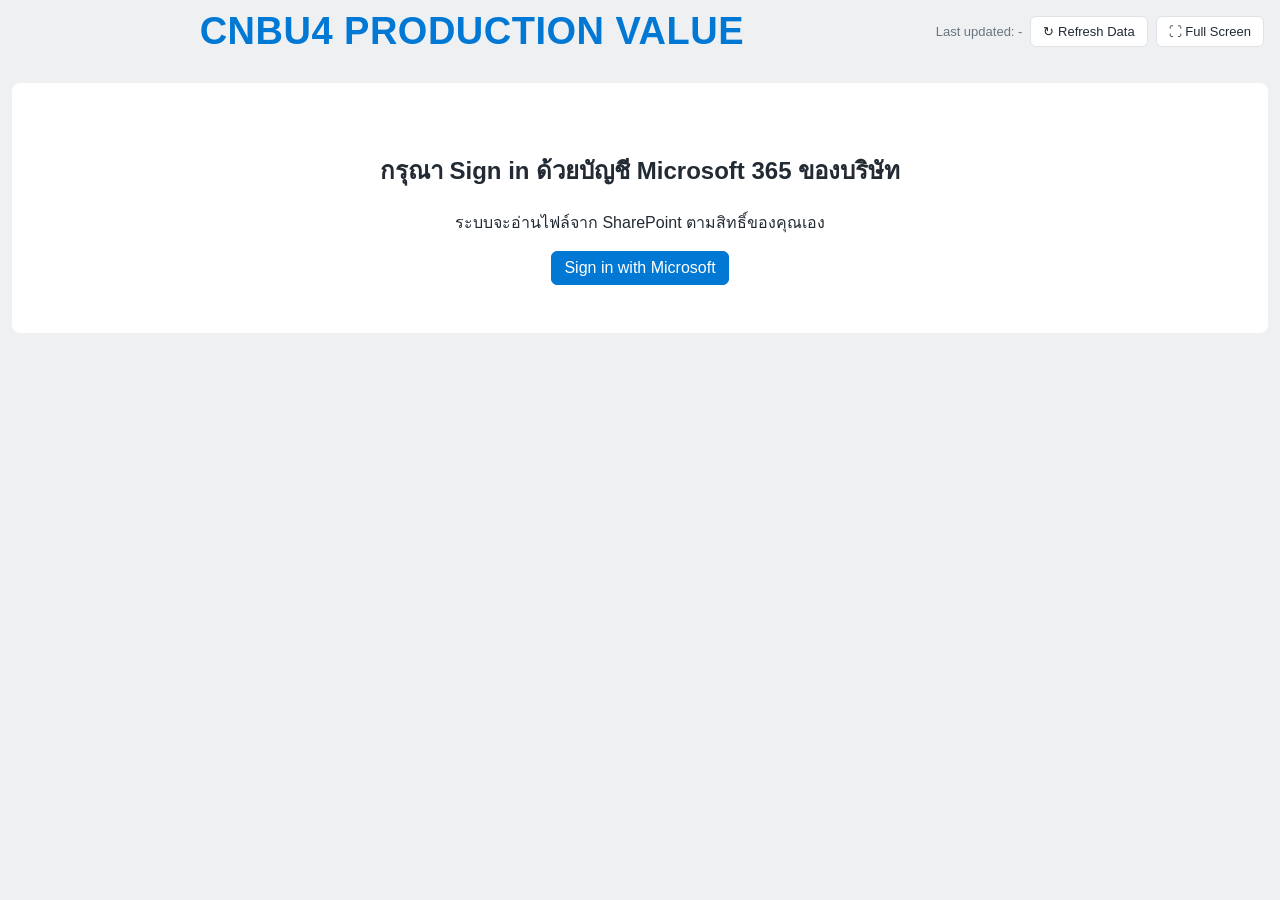
<file: index.html>
<!DOCTYPE html>
<html lang="th">
<head>
  <meta charset="utf-8">
  <meta name="viewport" content="width=device-width, initial-scale=1">
  <title>CNBU4 Production Value</title>
  <link rel="stylesheet" href="css/styles.css">
</head>
<body>
<div id="app" class="app">
  <header class="topbar">
    <div class="brand"><img id="logo" alt="" hidden><h1 id="title">CNBU4 PRODUCTION VALUE</h1></div>
    <div class="toolbar">
      <span id="modeBadge" class="badge" hidden></span>
      <div class="status" aria-live="polite">
        <span id="lastUpdated">Last updated: -</span>
        <span id="loadStatus" class="loadstatus" hidden><i class="spinner"></i><span>Loading…</span></span>
      </div>
      <button id="btnRefresh" class="btn" title="Refresh Data">&#x21bb; Refresh Data</button>
      <button id="btnFull" class="btn" title="Full Screen">&#x26F6; Full Screen</button>
      <span id="userBox" class="userbox" hidden><span id="userName"></span> <button id="btnSignOut" class="link">Sign out</button></span>
    </div>
  </header>

  <div id="errorBox" class="error" role="alert" hidden></div>
  <div id="warnBox" class="warn" hidden></div>

  <section id="signinPanel" class="signin" hidden>
    <h2>กรุณา Sign in ด้วยบัญชี Microsoft 365 ของบริษัท</h2>
    <p>ระบบจะอ่านไฟล์จาก SharePoint ตามสิทธิ์ของคุณเอง</p>
    <button id="btnSignIn" class="btn primary">Sign in with Microsoft</button>
  </section>

  <section id="filePanel" class="signin" hidden>
    <h2>เลือกไฟล์ Excel (Rolling_Estimation)</h2>
    <p>โหมดเปิดไฟล์โดยตรง (ไม่ต้องติดตั้งโปรแกรม) — ข้อมูลอ่านในเครื่องคุณเท่านั้น ไม่ถูกส่งออกไปที่ใด</p>
    <button id="btnPick" class="btn primary">เลือกไฟล์ Excel…</button>
  </section>
  <input id="fileInput" type="file" accept=".xlsx,.xlsm" hidden>

  <main id="dash" class="dash" hidden>
    <section class="row kpis">
      <div class="card kpi"><div id="kpiPv" class="kpi-val blue">-</div><div class="kpi-lbl">Production Value</div></div>
      <div class="card kpi"><div id="kpiRolling" class="kpi-val">-</div><div class="kpi-lbl">Rolling(MUSD)</div></div>
      <div class="card kpi"><div id="kpiAch" class="kpi-val">-</div><div class="kpi-lbl">Ach</div></div>

      <div class="card filters">
        <div class="f-group"><div class="f-lbl">Factory</div><div id="factoryBtns" class="chips"></div></div>
        <div class="f-group dates">
          <label class="f-lbl" for="dFrom">Date range</label>
          <div class="daterow"><input id="dFrom" type="date"><span>–</span><input id="dTo" type="date"></div>
        </div>
        <div class="f-group wide"><div class="f-lbl">MRP <button id="btnClear" class="link">Clear</button></div><div id="mrpBtns" class="chips"></div></div>
      </div>
    </section>

    <section class="row mid">
      <div class="card chart cum"><div class="chart-wrap"><canvas id="chartCumulative"></canvas></div></div>
      <div class="card chart cmp"><div class="chart-wrap"><canvas id="chartComparison"></canvas></div></div>
      <div class="card chart gap"><div class="ctitle">GAP by MRP</div><div id="gapTotal" class="gaptotal">-</div><div class="chart-wrap"><canvas id="chartGap"></canvas></div></div>
    </section>

    <section class="row bottom">
      <div class="card chart daily"><div class="ctitle">PV(Act), DPS_With_PV and DPS_Without_PV by Date</div><div class="chart-wrap"><canvas id="chartDaily"></canvas></div></div>
    </section>
    <div class="colorbar"><i></i><i></i><i></i></div>
  </main>
</div>

<script src="vendor/chart.umd.js"></script>
<script src="vendor/xlsx.full.min.js"></script>
<script src="vendor/msal-browser.min.js"></script>
<script type="module" src="js/app.js"></script>
</body>
</html>
</file>
<file: css/styles.css>
:root{--blue:#0078D4;--teal:#5ED6D6;--green:#A8D94F;--pos:#4CAF50;--neg:#F2727B;--bg:#eef0f2;--card:#fff;--ink:#222a33;--mute:#6b7683;--line:#dfe3e8}
*{box-sizing:border-box}
[hidden]{display:none!important}
.row>*{min-width:0}
html,body{margin:0;background:var(--bg);color:var(--ink);font-family:'Segoe UI','Noto Sans Thai',Arial,sans-serif}
.app{max-width:1600px;margin:0 auto;padding:0 12px 12px}
.topbar{display:flex;flex-wrap:wrap;gap:8px;align-items:center;justify-content:space-between;padding:10px 4px}
.brand{display:flex;align-items:center;gap:12px;flex:1;justify-content:center;min-width:260px}
.brand img{height:40px}
h1{margin:0;font-size:clamp(22px,3.2vw,38px);color:var(--blue);letter-spacing:.5px;font-weight:700}
.toolbar{display:flex;flex-wrap:wrap;gap:8px;align-items:center;font-size:13px;color:var(--mute)}
.status{display:flex;gap:10px;align-items:center}
.btn{border:1px solid var(--line);background:#fff;color:var(--ink);padding:7px 12px;border-radius:6px;cursor:pointer;font:inherit}
.btn:hover{border-color:var(--blue);color:var(--blue)}.btn.primary{background:var(--blue);color:#fff;border-color:var(--blue)}
.btn:disabled{opacity:.5;cursor:default}
.link{background:none;border:0;color:var(--blue);cursor:pointer;font:inherit;padding:0 4px}
.badge{background:#fff3cd;color:#8a6d00;border:1px solid #f0d98a;padding:3px 8px;border-radius:12px;font-size:12px}
.loadstatus{display:inline-flex;gap:6px;align-items:center;color:var(--blue)}
.spinner{width:14px;height:14px;border:2px solid #cfe3f6;border-top-color:var(--blue);border-radius:50%;animation:spin .8s linear infinite}
@keyframes spin{to{transform:rotate(360deg)}}
.error{background:#fdecea;border:1px solid #f5b5ae;color:#8a1c12;padding:10px 14px;border-radius:6px;margin:6px 0}
.warn{background:#fff8e1;border:1px solid #f0d98a;color:#7a5f00;padding:8px 14px;border-radius:6px;margin:6px 0;font-size:13px}
.signin{background:#fff;border-radius:8px;padding:48px 20px;text-align:center;margin-top:20px}
.card{background:var(--card);border-radius:8px;padding:10px 14px;box-shadow:0 1px 2px rgba(0,0,0,.05)}
.row{display:grid;gap:10px;margin-bottom:10px}
.kpis{grid-template-columns:1fr 1fr 1fr 2.2fr}
.kpi{display:flex;flex-direction:column;justify-content:center;align-items:center;min-height:120px}
.kpi-val{font-size:clamp(30px,4.4vw,64px);font-weight:600;line-height:1.05}
.kpi-val.blue{color:#1E8FE1}.kpi-val.good{color:var(--pos)}.kpi-val.bad{color:#F26A72}
.kpi-lbl{font-size:16px;margin-top:4px}
.filters{display:grid;grid-template-columns:1fr 1fr;gap:6px 14px;align-content:start}
.f-group.wide{grid-column:1/-1}
.f-lbl{font-size:12px;color:var(--mute);margin-bottom:4px}
.chips{display:flex;flex-wrap:wrap;gap:6px}
.chip{border:1px solid #555;background:#fff;padding:5px 14px;min-width:54px;cursor:pointer;font:inherit;font-size:13px;border-radius:2px}
.chip:hover{background:#eef6fd}.chip.on{background:var(--blue);border-color:var(--blue);color:#fff}
.daterow{display:flex;gap:6px;align-items:center}
input[type=date]{font:inherit;font-size:13px;padding:5px 6px;border:1px solid var(--line);border-radius:4px;width:100%}
.mid{grid-template-columns:2.4fr 1.5fr 1.2fr}
.chart-wrap{position:relative;height:340px}
.ctitle{font-size:20px;font-weight:600}
.gaptotal{color:var(--neg);font-size:15px;margin:2px 0 0 28px;font-weight:500}.gaptotal.pos{color:var(--pos)}
.cum .chart-wrap,.cmp .chart-wrap{height:380px}.gap .chart-wrap{height:340px}
.daily .chart-wrap{height:300px}
.colorbar{display:flex;height:8px;border-radius:2px;overflow:hidden}
.colorbar i{flex:1}.colorbar i:nth-child(1){background:var(--blue);flex:3}.colorbar i:nth-child(2){background:var(--teal);flex:1}.colorbar i:nth-child(3){background:var(--green);flex:1}
.userbox{color:var(--ink)}
@media (max-width:1100px){.kpis{grid-template-columns:1fr 1fr 1fr}.filters{grid-column:1/-1}.mid{grid-template-columns:1fr 1fr}.cum{grid-column:1/-1}}
@media (max-width:700px){.kpis{grid-template-columns:1fr}.mid{grid-template-columns:1fr}.filters{grid-template-columns:1fr}.brand{justify-content:flex-start}}
:fullscreen body,:fullscreen{background:var(--bg)}
:fullscreen .app{max-width:none;overflow:auto;height:100%}
</file>
